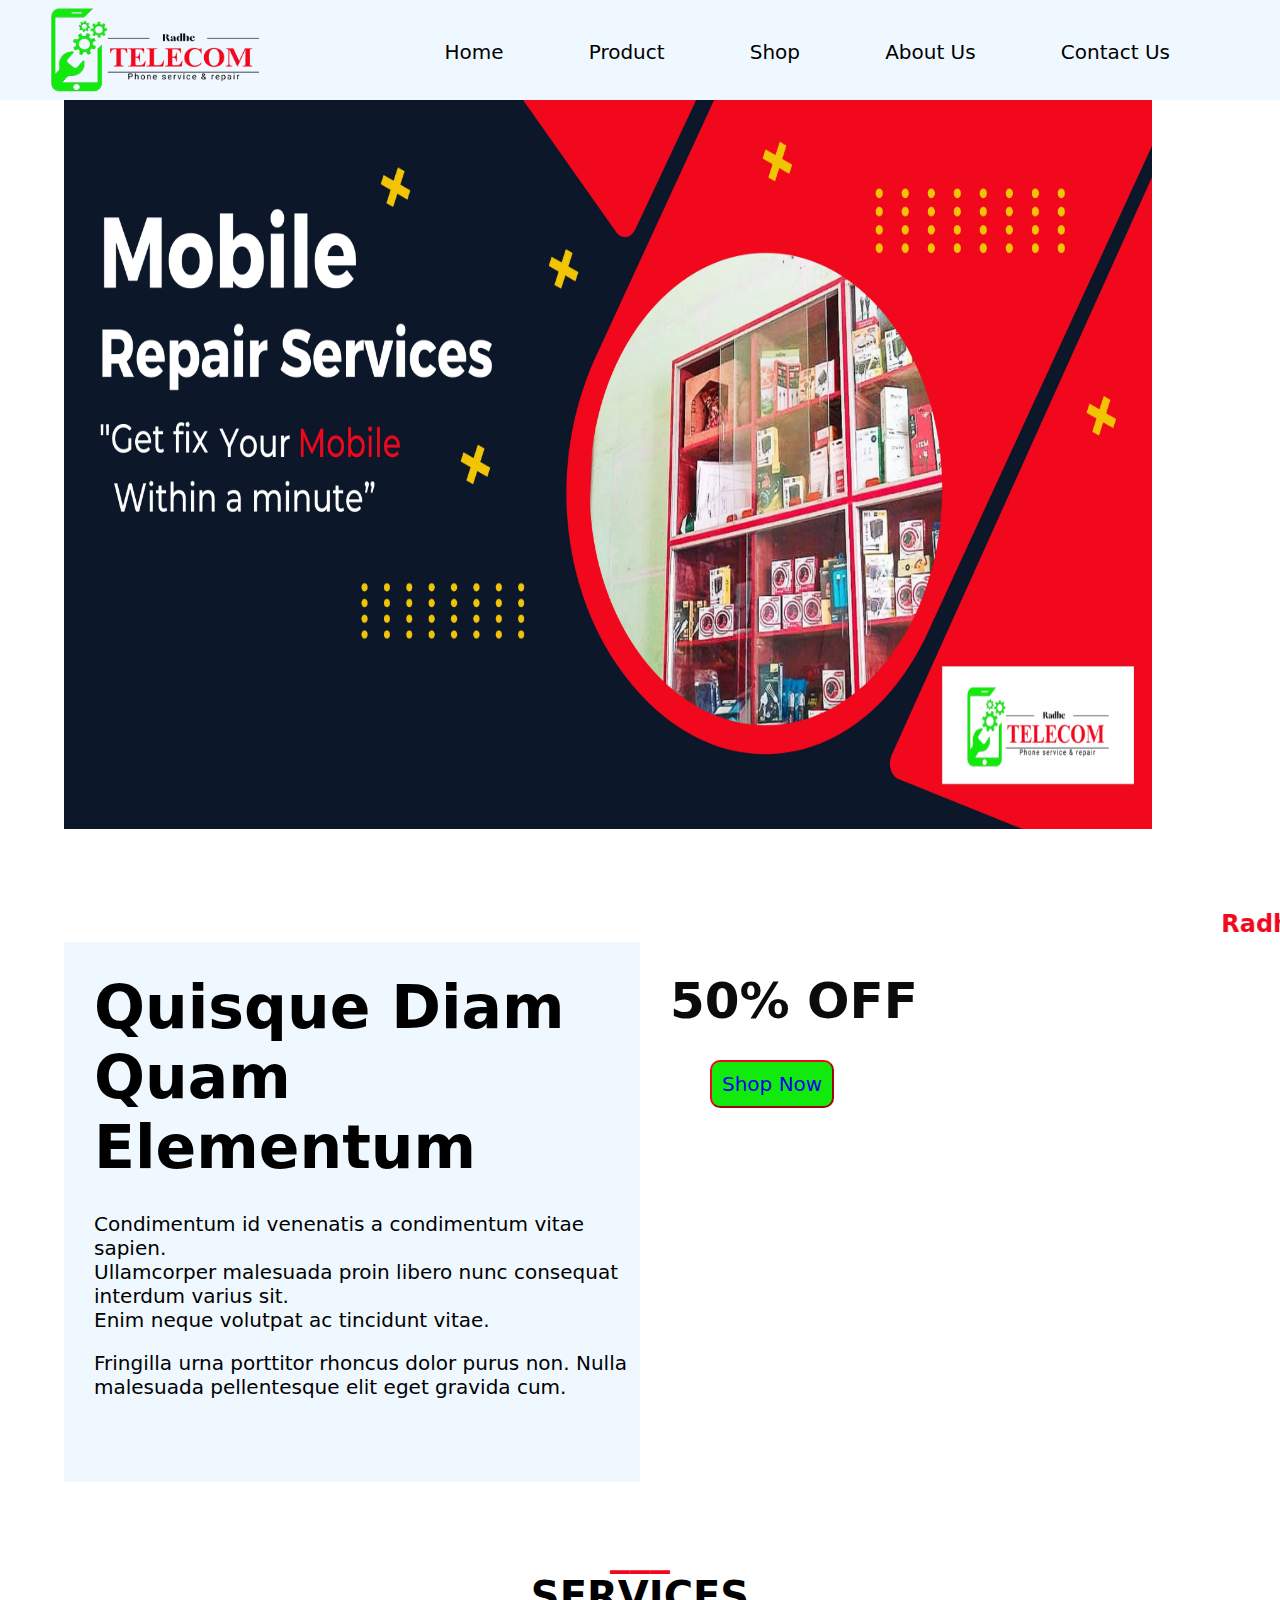
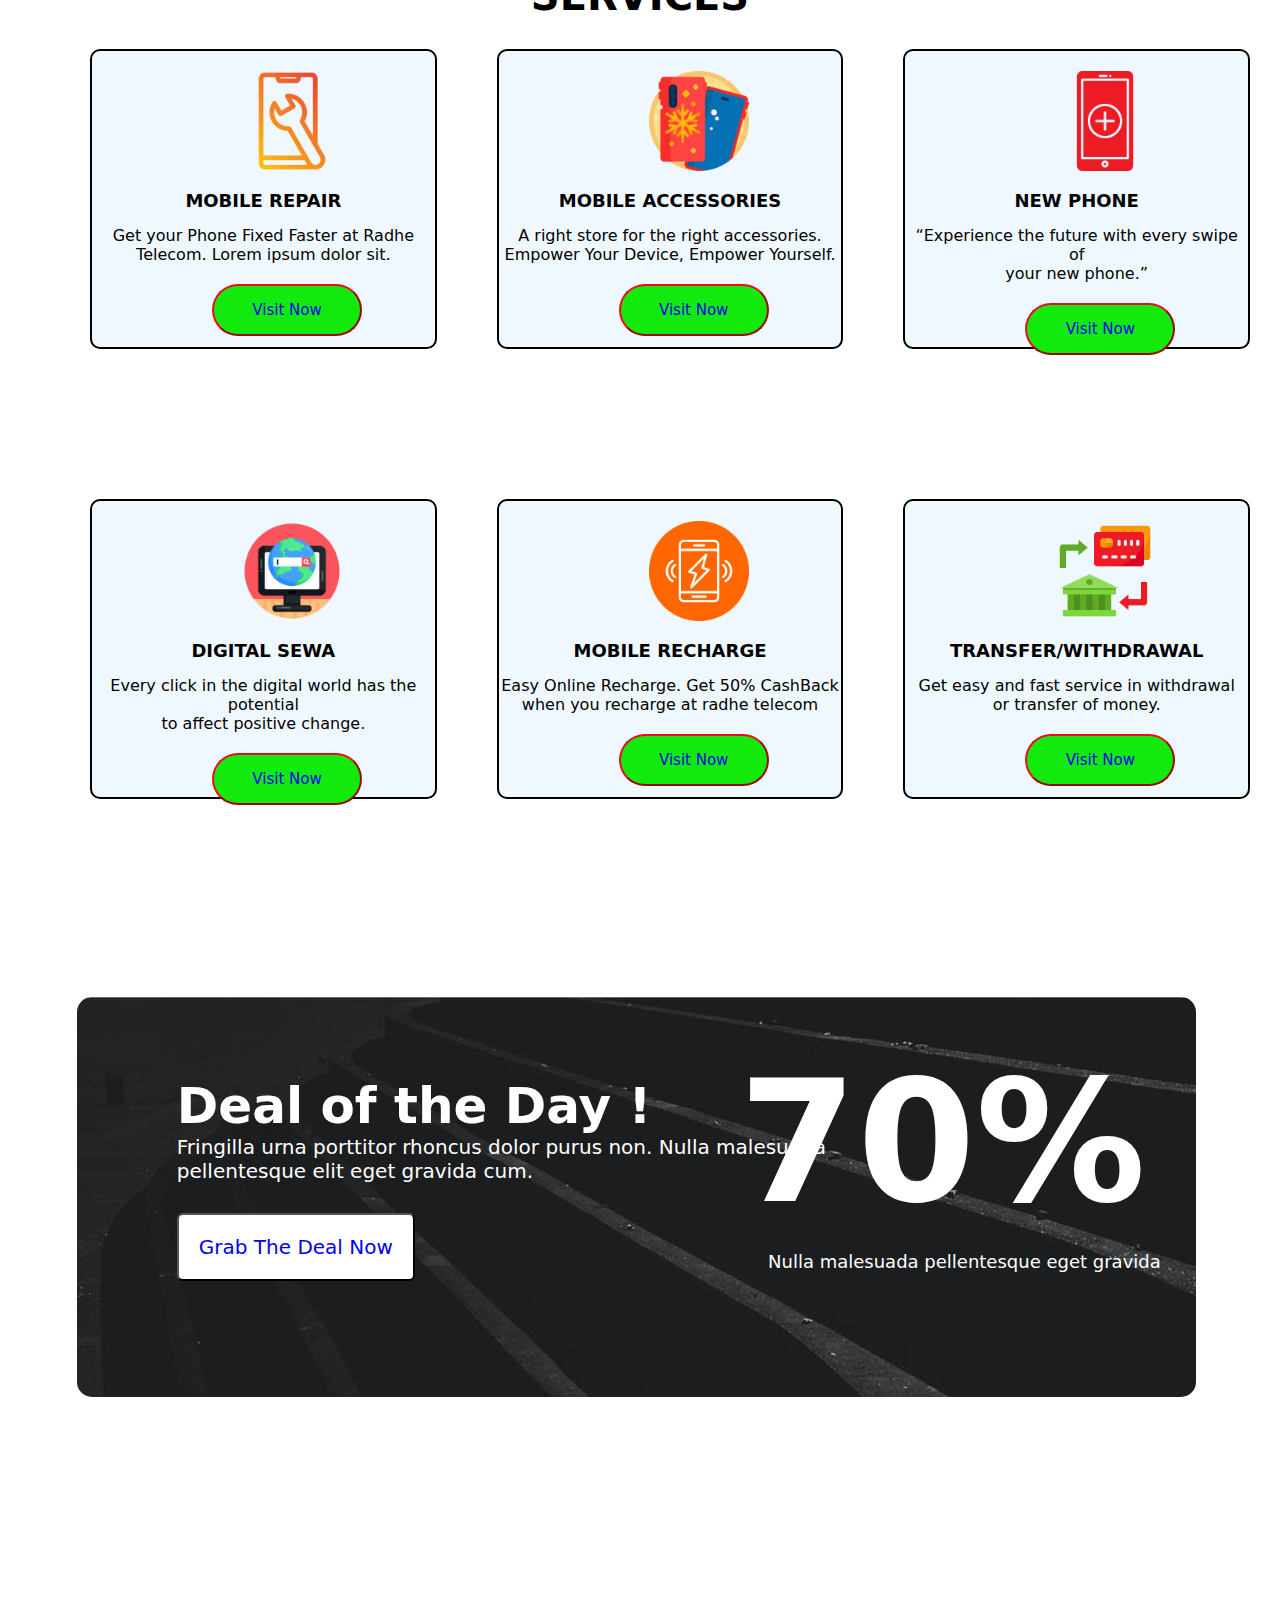
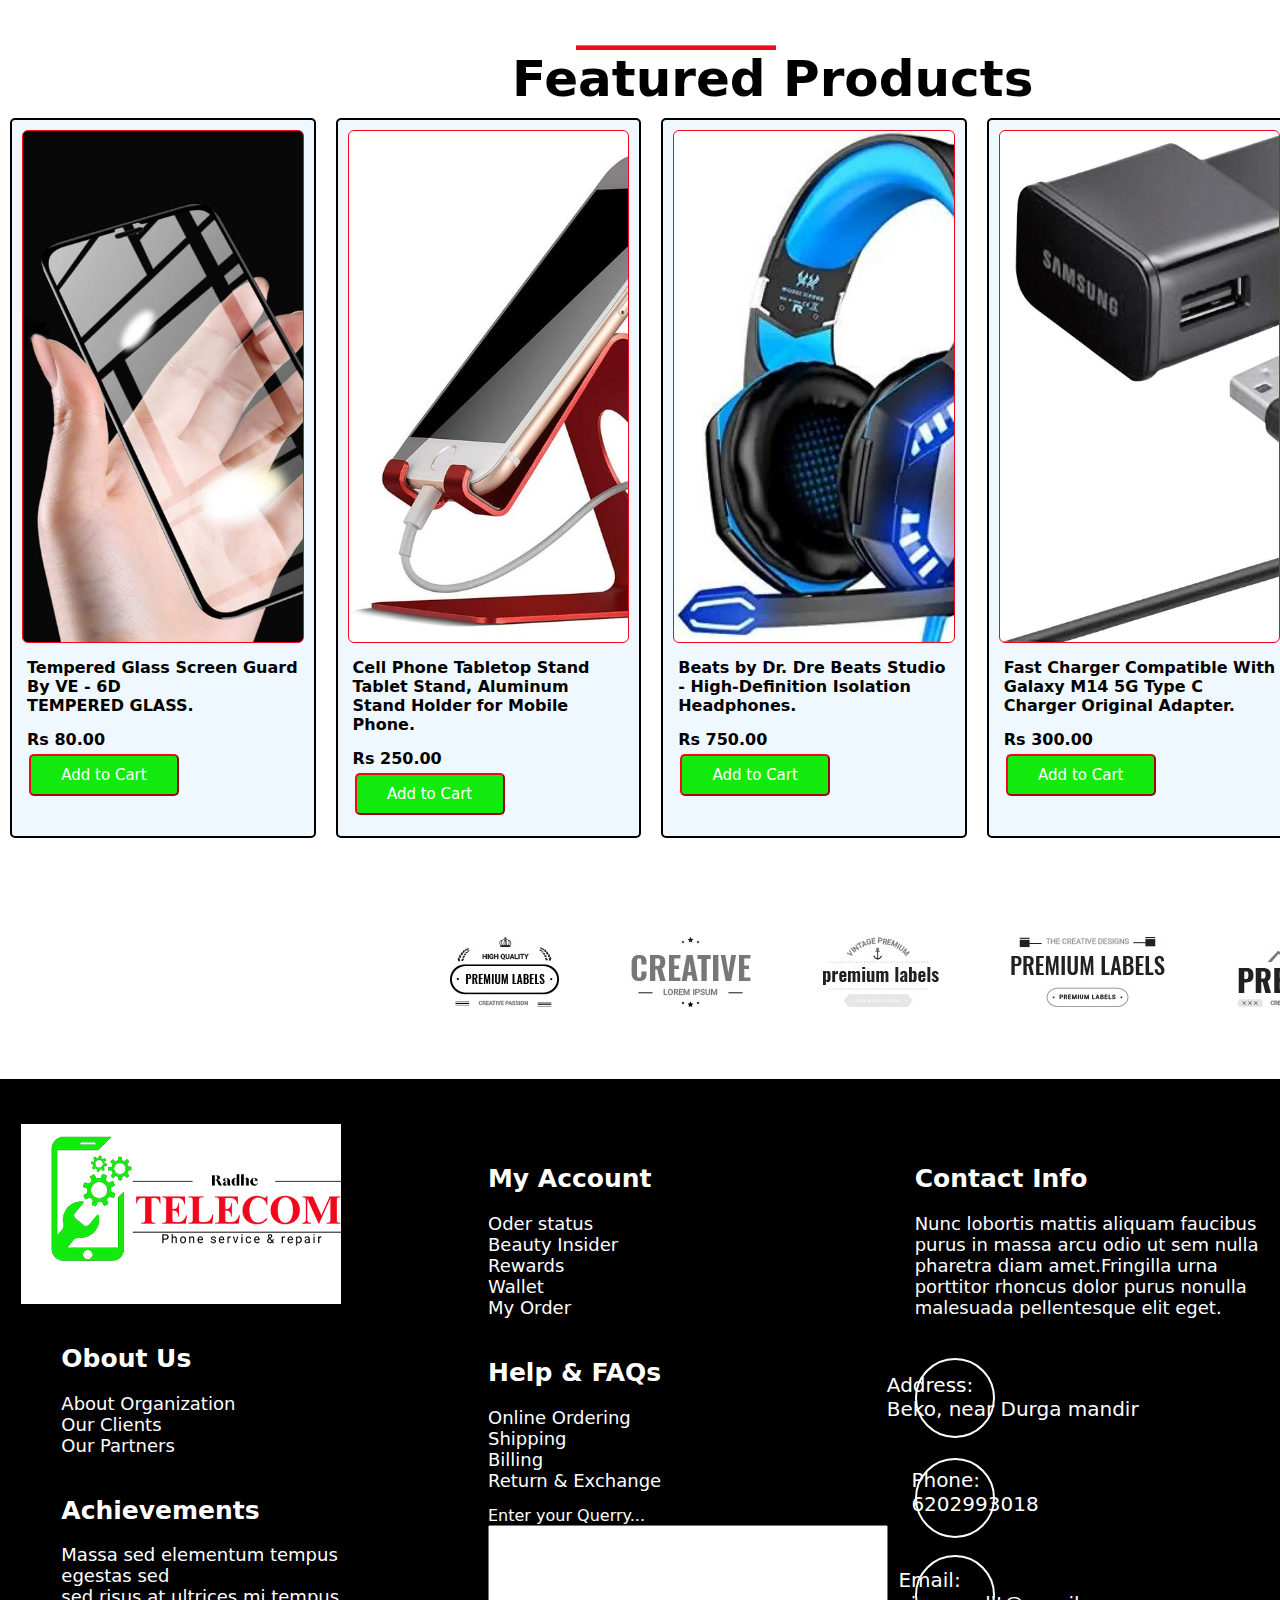
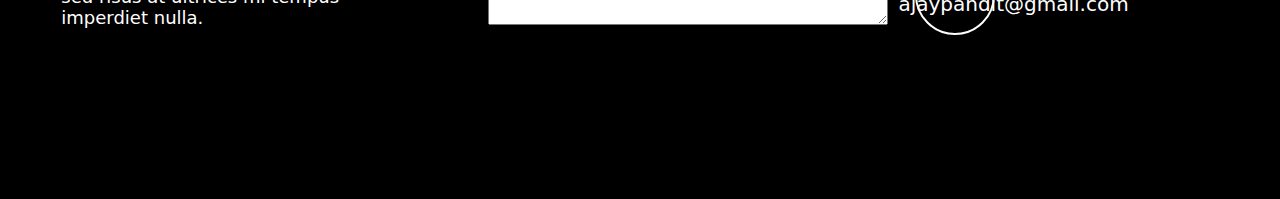
<file: index.html>
<!DOCTYPE html>
<html lang="en">
<head>
    <meta charset="UTF-8">
    <meta name="viewport" content="width=device-width, initial-scale=1.0">
    <title>Radhe Telecom</title>
   <link rel="stylesheet" href="style.css">
   <link rel="stylesheet" href="https://cdnjs.cloudflare.com/ajax/libs/font-awesome/6.5.1/css/all.min.css" integrity="sha512-DTOQO9RWCH3ppGqcWaEA1BIZOC6xxalwEsw9c2QQeAIftl+Vegovlnee1c9QX4TctnWMn13TZye+giMm8e2LwA==" crossorigin="anonymous" referrerpolicy="no-referrer" />
</head>
<body>
    <header>
        <div class="logo">
           <a href="./index.html"> <img src="./Radhe telecom logo.png" alt="logo" height="100px" width="250px;  "></a>
        </div>
        
        <ul>
            <li><a href="./index.html">Home</a></li>
            <li><a href="./product.html">Product</a></li>
            <li><a href="./shop.html">Shop</a></li>
            <li><a href="./about_us.html">About Us</a></li>
            <li><a href="./contact_us.html">Contact Us</a></li>
        </ul>
    </header>
    <section class="one">
        <div class="main">
            <img style="padding-left: 5%;" src="./radhe banner.jpg" alt="banner" height="90%" width="90%">
        </div>
        <marquee>
        <h2 style="color: RGB(241, 8, 29); padding-top: -20px;"><b>Radhe Telecom | Open: 8:30 AM to 8:00 PM |</b></h2></marquee>
    </section>
    <section class="two">
        <div class="first">
            <p id="ft"><b>Quisque Diam Quam Elementum</b></p>
            <p style="font-size: 20px; padding-left: 30px;">Condimentum id venenatis a condimentum vitae sapien.<br> Ullamcorper malesuada proin libero nunc consequat interdum varius sit. <br>Enim neque volutpat ac tincidunt vitae.</p>
            <br>
            <p style="font-size: 20px; padding-left: 30px;">Fringilla urna porttitor rhoncus dolor purus non. Nulla malesuada pellentesque elit eget gravida cum.</p>
        </div>
        <div class="second">
            <p class="sin">
               <b> 50% OFF</b>
            </p>
            <button id="bt"><a href="./shop.html">Shop Now</a></button>
        </div>
    </section>
    <section class="three">
        <div><p style="color: RGB(241, 8, 29); text-align: center; font-size: 40px;" ><b> ___ </b></p>
        <p style="font-size: 40px; text-align: center;"><b> SERVICES</b></p></div>
        <div class="blocks">
            <div class="box">
                <img style="margin-left: 150px; margin-top: 20px;" src="./mobile repair.png" alt="mobile" height="100px" width="100px">
                <p style="text-align: center; font-size: large;padding: 15px; "><b>MOBILE REPAIR</b></p>
                <p style="text-align: center;">Get your Phone Fixed Faster at Radhe Telecom. Lorem ipsum dolor sit.</p>
                <button id="butt"><a href="./product.html"> Visit Now</a></button>
            </div>
            <div class="box">
                <img style="margin-left: 150px; margin-top: 20px;" src="./mobile accessories.png" alt="mobile" height="100px" width="100px">
                <p style="text-align: center; font-size: large;padding: 15px; "><b>MOBILE ACCESSORIES</b></p>
                <p style="text-align: center;">A right store for the right accessories.<br>Empower Your Device, Empower Yourself.</p>
                <button id="butt"><a href="shop.html"> Visit Now</a></button>
            </div>
            <div class="box">
                <img style="margin-left: 150px; margin-top: 20px;" src="./new phone.png" alt="mobile" height="100px" width="100px">
                <p style="text-align: center; font-size: large;padding: 15px; "><b>NEW PHONE</b></p>
                <p style="text-align: center;">“Experience the future with every swipe of<br> your new phone.”</p>
                <button id="butt"><a href="./product.html"> Visit Now</a></button>
            </div>
            
        </div>
        <div class="blocks">
            <div class="box">
                <img style="margin-left: 150px; margin-top: 20px;" src="./digital sewa.png" alt="mobile" height="100px" width="100px">
                <p style="text-align: center; font-size: large;padding: 15px; "><b>DIGITAL SEWA</b></p>
                <p style="text-align: center;">Every click in the digital world has the potential<br> to affect positive change.</p>
                <button id="butt"><a href="shop.html"> Visit Now</a></button>
            </div>
            <div class="box">
                <img style="margin-left: 150px; margin-top: 20px;" src="./recharge.png" alt="mobile" height="100px" width="100px">
                <p style="text-align: center; font-size: large;padding: 15px; "><b>MOBILE RECHARGE</b></p>
                <p style="text-align: center;">Easy Online Recharge. Get 50% CashBack when you recharge at radhe telecom</p>
                <button id="butt"><a href="./product.html"> Visit Now</a></button>
            </div>
            <div class="box">
                <img style="margin-left: 150px; margin-top: 20px;" src="./transfer.png" alt="mobile" height="100px" width="100px">
                <p style="text-align: center; font-size: large;padding: 15px; "><b>TRANSFER/WITHDRAWAL</b></p>
                <p style="text-align: center;">Get easy and fast service in withdrawal <br>or transfer of money.       </p>
                <button id="butt"><a href="./shop.html"> Visit Now</a></button>
            </div>
        </div>
    </section>
    <section class="four">
        <div class="deal">
            <p style="font-family: system-ui, -apple-system, BlinkMacSystemFont, 'Segoe UI', Roboto, Oxygen, Ubuntu, Cantarell, 'Open Sans', 'Helvetica Neue', sans-serif; font-size: 50px; color: white;padding-top: 80px;padding-left: 100px;"><b>Deal of the Day !</b></p>
            <p style="color: white;padding-left: 100px; font-size: 20px; font-family: system-ui, -apple-system, BlinkMacSystemFont, 'Segoe UI', Roboto, Oxygen, Ubuntu, Cantarell, 'Open Sans', 'Helvetica Neue', sans-serif;">Fringilla urna porttitor rhoncus dolor purus non. Nulla malesuada<br> pellentesque elit eget gravida cum.</p>
            <button id="dealb">
                <a href="./shop.html"> Grab The Deal Now</a>
            </button>
            <p style="font-family: system-ui, -apple-system, BlinkMacSystemFont, 'Segoe UI', Roboto, Oxygen, Ubuntu, Cantarell, 'Open Sans', 'Helvetica Neue', sans-serif; font-size: 170px; float:right;color: white;margin-top:-140px; margin-right: 50px;" ><b>70%</b></p>
            <p style="color: white; font-size: 18px; font-family: system-ui, -apple-system, BlinkMacSystemFont, 'Segoe UI', Roboto, Oxygen, Ubuntu, Cantarell, 'Open Sans', 'Helvetica Neue', sans-serif; float: right; margin-left: 300px; margin-right: 35px;margin-top: -30px;">Nulla malesuada pellentesque eget gravida</p>
        </div>
    </section>
<section class="five">
       
    <p style="font-size: 50px; color: RGB(241, 8, 29); margin-left: 45%;"><b>________</b></p>
    <p style="font-size: 50px; margin-left: 40%;"><b>Featured Products</b></p>
    <div style="display: flex; height: 85vh;">
    <div class="outer">
         <div class="p1"></div>
         <p style="margin: 15px;"><b>Tempered Glass Screen Guard By VE - 6D <br> TEMPERED GLASS.</b></p>
         <p style="margin: 15px;"><b>   Rs 80.00</b></p>
         <button id="butt_cart"><a href="./shop.html">Add to Cart</a> </button>
    </div>
    <div class="outer">
         <div class="p2"></div>
         <p style="margin: 15px;"><b>Cell Phone Tabletop Stand Tablet Stand, Aluminum Stand Holder for Mobile Phone.</b></p>
         <p style="margin: 15px;"><b>   Rs 250.00</b></p>
         <button id="butt_cart"><a href="./shop.html">Add to Cart</a> </button>
    </div>
    <div class="outer">
         <div class="p3"></div>
         <p style="margin: 15px;"><b>Beats by Dr. Dre Beats Studio - High-Definition Isolation Headphones.</b></p>
         <p style="margin: 15px;"><b>   Rs 750.00</b></p>
         <button id="butt_cart"><a href="./shop.html">Add to Cart</a> </button>
    </div>
    <div class="outer">
         <div class="p4"></div>
         <p style="margin: 15px;"><b>Fast Charger Compatible With Galaxy M14 5G Type C Charger Original Adapter.</b></p>
         <p style="margin: 15px;"><b>   Rs 300.00</b></p>
         <button id="butt_cart"><a href="./shop.html">Add to Cart</a> </button>
    </div>
    
</div>
    </section>
    <section>
        <div class="body6">
            <img src="e1.jpg" alt="d">
            <img src="e2.jpg" alt="d">
            <img src="e3.jpg" alt="d">
            <img src="e4.jpg" alt="d">
            <img src="e5.jpg" alt="d">
        </div>
    </section>
    <footer>
        <div class="row">
            <div style="background-color: white; height: 20vh;
            width: 25vw;text-align: center;">
            <img src="./Radhe telecom logo.png" alt="logo">
            </div>
            <p style="margin: 40px; font-size: 25px;color: white;
            "><b><a style="color: white;" href="./about_us.html"> Obout Us</a></b></p>
            <ul style="margin-top: -20px;color: white;font-size: 18px;">
                <li>About Organization</li>
                <li>Our Clients</li>
                <li>Our Partners</li>
            </ul>
            <p style="margin: 40px;font-size: 25px;color: white;"><b><a style="color: white;" href="./shop.html">Achievements</a></b><br><br></p>
             <p style="margin-left: 40px;margin-top: -50px;font-size: 18px;color: white;"> Massa sed elementum tempus egestas sed<br> sed risus at ultrices mi tempus<br> imperdiet nulla.</p>
        </div>
        <div class="row">
            <p style="margin: 40px;font-size: 25px;"><b><a style="color: white;" href="./index.html">My Account</a></b></p>
            <ul style="font-size: 18px;margin-top: -20px;">
                <li>Oder status</li>
                <li>Beauty Insider</li>
                <li>Rewards</li>
                <li>Wallet</li>
                <li>My Order </li>
            </ul>
            <p style="margin: 40px;font-size: 25px;"><b><a style="color: white;" href="./contact_us.html">Help & FAQs</a></b></p>
            <ul style="font-size: 18px;margin-top: -20px;">
                <li>Online Ordering</li>
                <li>Shipping</li>
                <li>Billing</li>
                <li>Return & Exchange</li>
            </ul>
            <p style="margin-left: 40px;margin-top: 15px;"><a style="color: white;"href="###">Enter your Querry...</a></p>
           <textarea style="height: 100px; width: 400px; margin-left: 40px;"> </textarea>
        </div>
        <div class="row">
            <p style="margin: 40px;font-size: 25px;"><b><a style="color: white;" href="./contact_us.html">Contact Info</a></b></p>
            <p style="margin-left: 40px;margin-top: -20px;font-size: 18px;color: white;">Nunc lobortis mattis aliquam faucibus purus in massa arcu odio ut sem nulla pharetra diam amet.Fringilla urna porttitor rhoncus dolor purus nonulla malesuada pellentesque elit eget.</p>
            <p style="float: right;margin-right: 120px;font-size: 20px;margin-top: 55px;">Address:<br>
                Beko, near Durga mandir</p>
            <div style="height:80px ; width:80px
            ; border-style: solid; border-width: 2px;
            border-color:white;margin: 40px;text-align: center;font-size: 50px;border-radius: 40px;padding-top: 13px;"><i class="fa-solid fa-location-dot"></i>
            </div>
            <p style="float: right;margin-right: 220px;font-size: 20px;margin-top:-10px;">Phone:<br>
               <a style="color: white;" href="###"> 6202993018</a></p>
            
            <div style="height:80px ; width:80px
            ; border-style: solid; border-width: 2px;
            border-color:white;margin-left:40px;margin-top:-20px;text-align: center;font-size: 50px;border-radius: 40px;padding-top: 13px;"><i class="fa-solid fa-phone-volume"></i>
            </div>
            <p style="float: right;margin-right: 130px;font-size: 20px;margin-top:30px;">Email:<br>
                <a style="color: white;"  href="###">ajaypandit@gmail.com</a></p>
            <div style="height:80px ; width:80px
            ; border-style: solid; border-width: 2px;
            border-color:white;margin-left:40px;margin-top:17px;text-align: center;font-size: 50px;border-radius: 40px;padding-top: 13px;"><i class="fa-regular fa-envelope"></i>
            </div>
        </div>
    </footer>
</body>
</html>
</file>
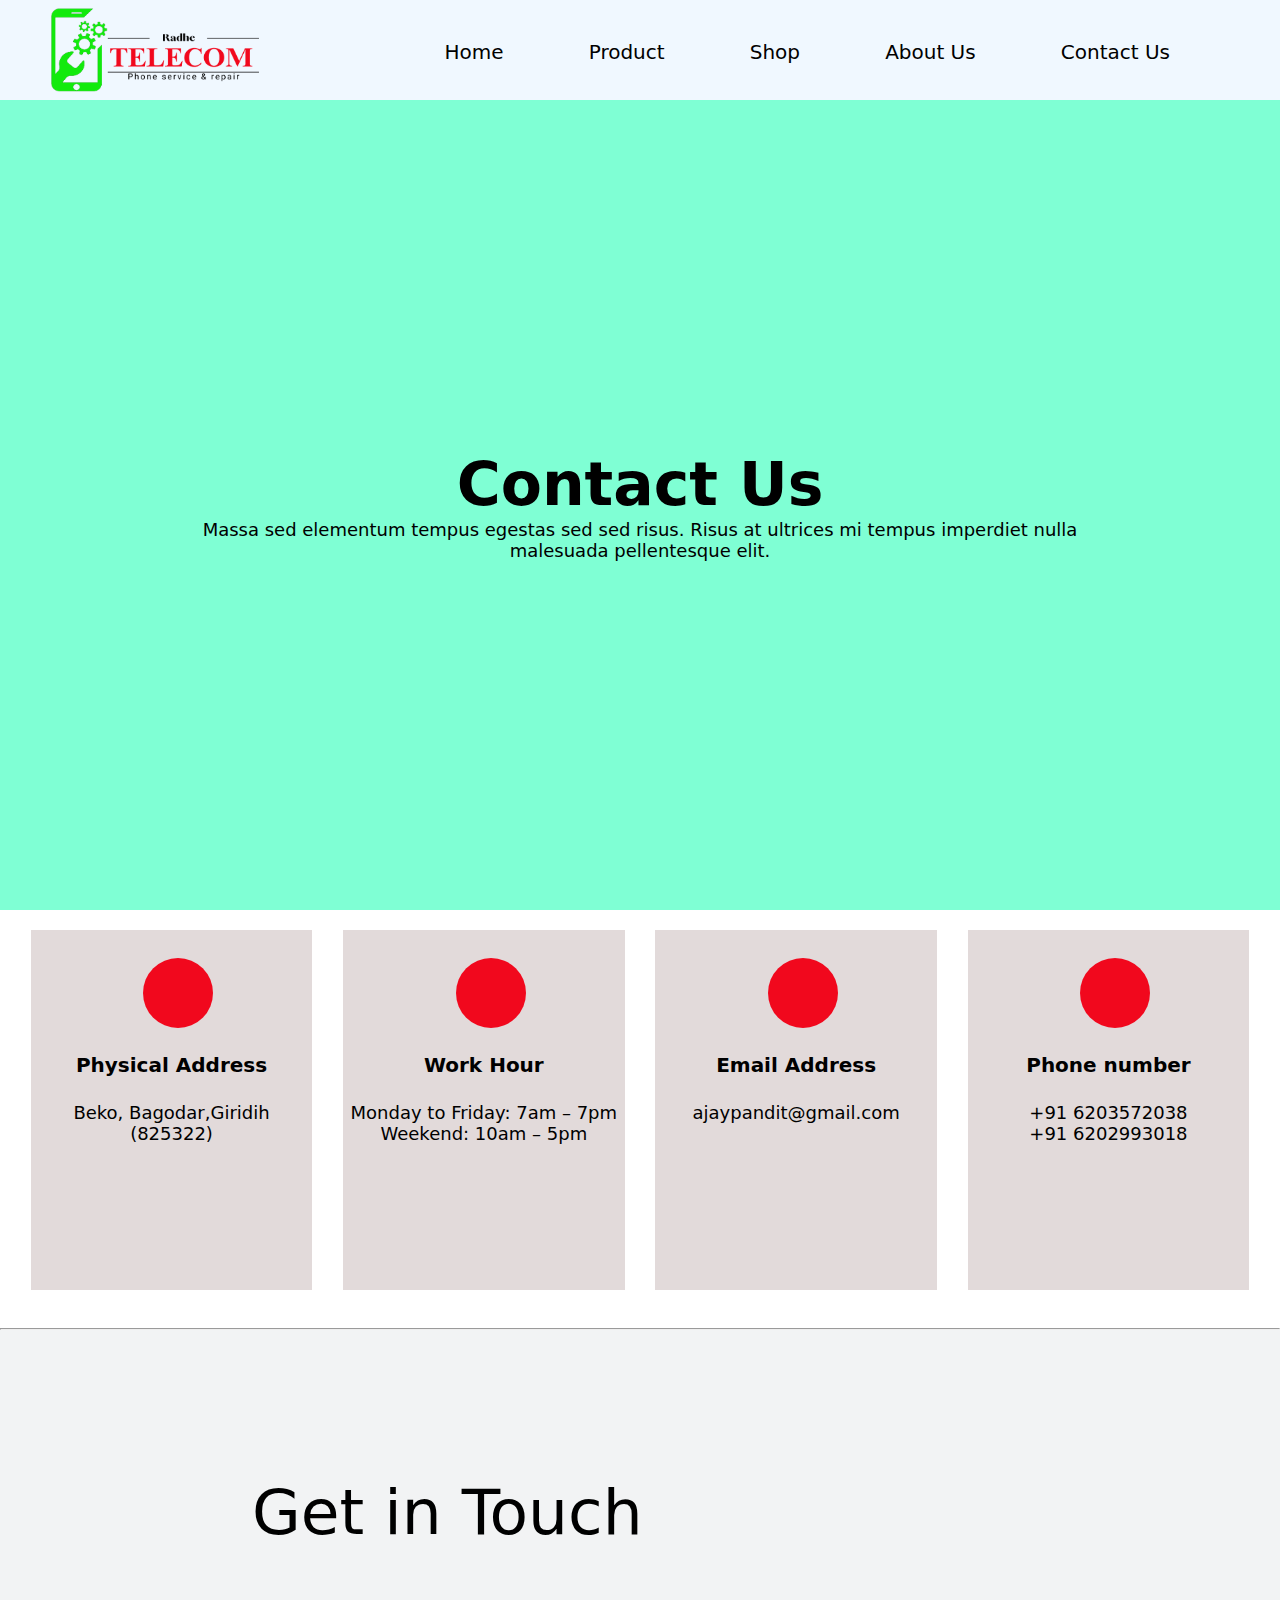
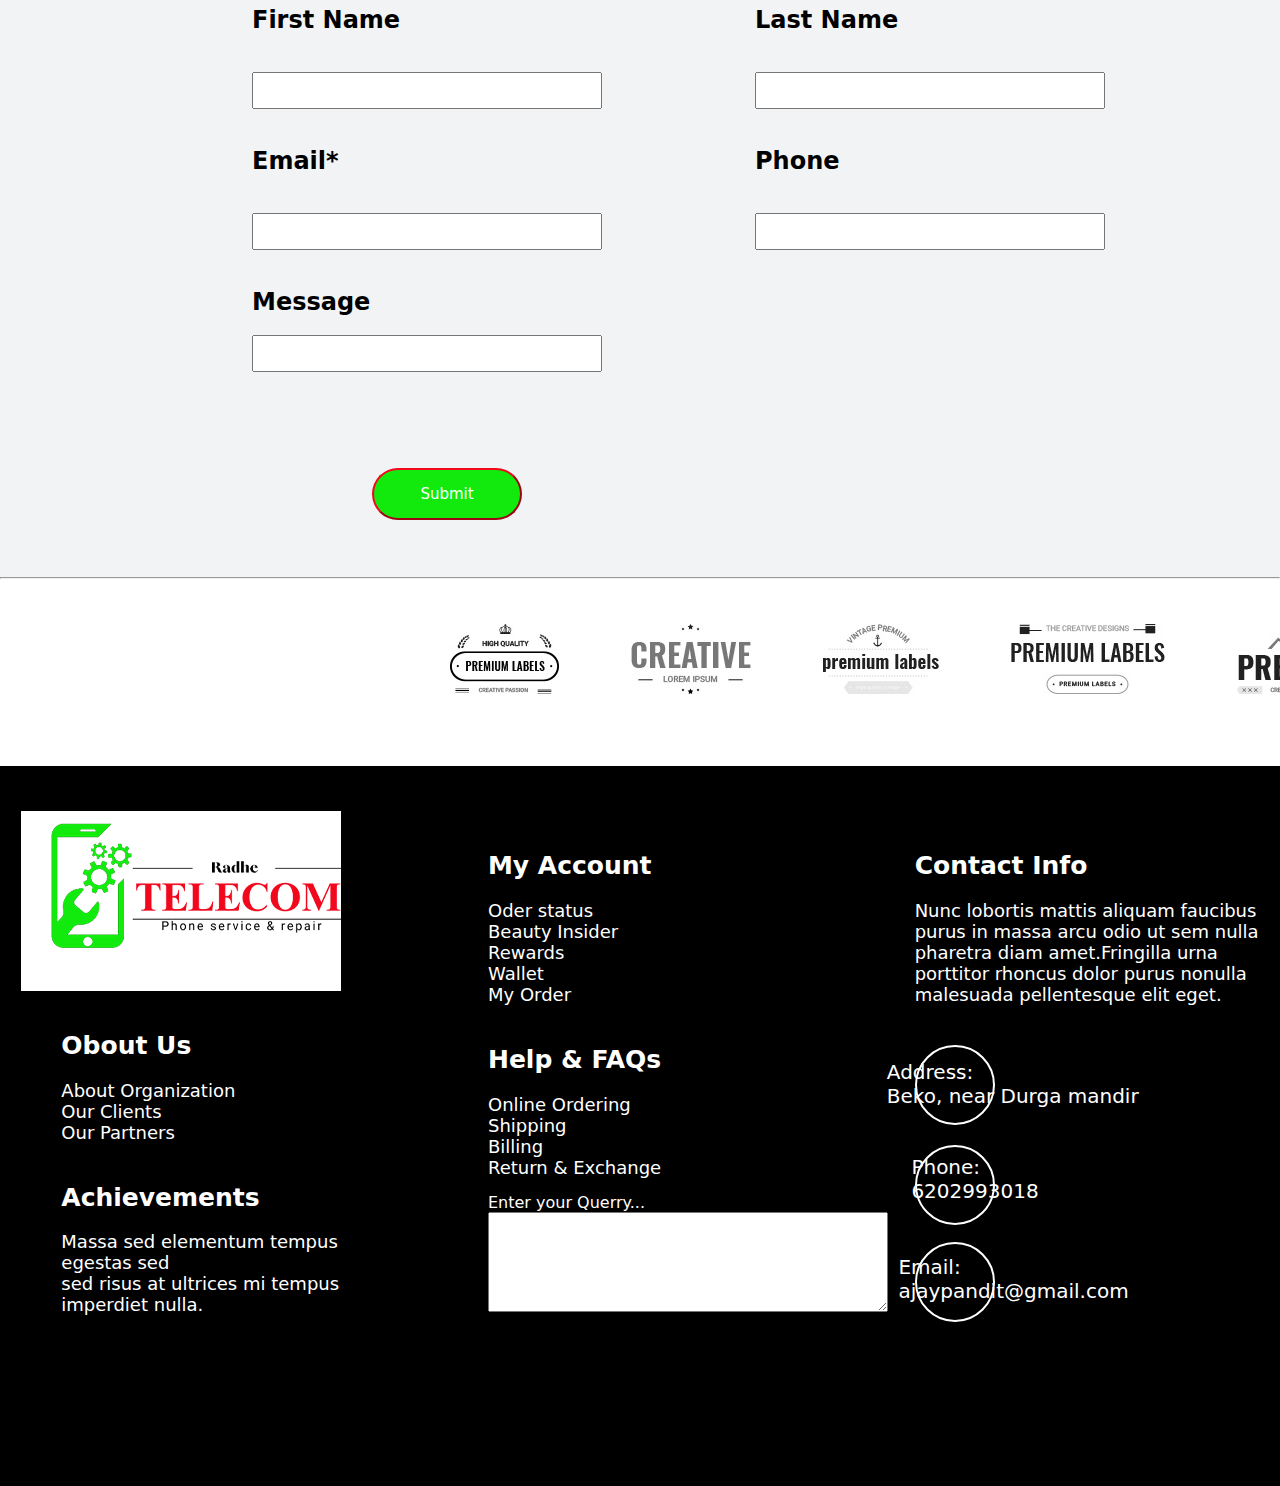
<file: contact_us.html>
<!DOCTYPE html>
<html lang="en">
<head>
    <meta charset="UTF-8">
    <meta name="viewport" content="width=device-width, initial-scale=1.0">
    <title>contact us</title>
    <link href="./style.css" rel="stylesheet">
    <link rel="stylesheet" href="https://cdnjs.cloudflare.com/ajax/libs/font-awesome/6.5.1/css/all.min.css" integrity="sha512-DTOQO9RWCH3ppGqcWaEA1BIZOC6xxalwEsw9c2QQeAIftl+Vegovlnee1c9QX4TctnWMn13TZye+giMm8e2LwA==" crossorigin="anonymous" referrerpolicy="no-referrer" />
</head>
<body>
    <header>
        <div class="logo">
            <a href="./index.html"> <img src="./Radhe telecom logo.png" alt="logo" height="100px" width="250px;  "></a>
        </div>
        <!-- <img src="./Radhe telecom logo.png" alt="logo" height="150px" width="250px"> -->
        <ul>
            <li><a href="./index.html">Home</a></li>
            <li><a href="./product.html">Product</a></li>
            <li><a href="shop.html">Shop</a></li>
            <li><a href="./about_us.html">About Us</a></li>
            <li><a href="./contact_us.html">Contact Us</a></li>
        </ul>
    </header> 
    <section class="contact1">
        <div style="margin: auto; text-align: center;">
            <p style="font-size: 60px;"><b>Contact Us</b></p>
            <p style="font-size: large;">Massa sed elementum tempus egestas sed sed risus. Risus at ultrices mi tempus imperdiet nulla <br>malesuada pellentesque elit.</p>
        </div>
    </section>
    <section class="contact2">
        <div class="c1">
            <div style="height: 70px;width: 70px; border-radius:50px; background-color: RGB(241, 8, 29);text-align: center;margin-top:10%; margin-left: 40%; "><i style="font-size: 27px; margin-top: 20px;" class="fa-solid fa-location-dot"></i></div>
            <p style="margin-top: 25px; font-size: 20px;"><b>Physical Address</b></p>
            <p style="margin-top: 25px; font-size: large;">Beko, Bagodar,Giridih (825322)</p>
        </div>
        <div class="c1">
            <div style="height: 70px;width: 70px; border-radius:50px; background-color: RGB(241, 8, 29);text-align: center;margin-top:10%; margin-left: 40%; "><i style="font-size: 27px; margin-top: 20px;" class="fa-solid fa-clock"></i></i></div>
            <p style="margin-top: 25px; font-size: 20px;"><b>Work Hour</b></p>
            <p style="margin-top: 25px; font-size: large;">Monday to Friday: 7am – 7pm<br>
                Weekend: 10am – 5pm</p>
        </div>
        <div class="c1">
            <div style="height: 70px;width: 70px; border-radius:50px; background-color: RGB(241, 8, 29);text-align: center;margin-top:10%; margin-left: 40%; "><i style="font-size: 27px; margin-top: 20px;"class="fa fa-envelope" aria-hidden="true"></i></i></div>
            <p style="margin-top: 25px; font-size: 20px;"><b>Email Address</b></p>
            <p style="margin-top: 25px; font-size: large;">ajaypandit@gmail.com
            </p>
        </div>
        <div class="c1">
            <div style="height: 70px;width: 70px; border-radius:50px; background-color: RGB(241, 8, 29);text-align: center;margin-top:10%; margin-left: 40%; "><i style="font-size: 27px; margin-top: 20px;" class="fa fa-phone" aria-hidden="true""></i></div>
            <p style="margin-top: 25px; font-size: 20px;"><b>Phone number</b></p>
            <p style="margin-top: 25px; font-size: large;">+91 6203572038<br>+91 6202993018</p>
        </div>
        
    </section>
    <br><br>
     <hr>

     <div class="body2">
        <br><br>
        <h1>Get in Touch</h1>
        <br><br><br>
        <div class="body2a">
            <div class="a1">
                <h2>First Name</h2>
                <br><br>
                <input id="p" type="text">

            </div>

            <div class="a2">
                <h2>Last Name</h2>
                <br><br>
                <input type="text">

            </div>

        </div> 


        <br><br>
   <div class="body2s">
        <div class="body2a">
            <div class="a1">
                <h2>Email*</h2>
                <br><br>
                <input type="text">

            </div>

            <div class="a2">
                <h2>Phone</h2>
                <br><br>
                <input type="text">

            </div>

        </div> 

        <br><br>
        <h2>Message</h2>
        <br>
        <input type="text">
        <br><br><br><br><br>
        <button id="butt">Submit</button>
        <br><br><br>
        
        
    </div>
    <div class="s2">
        <iframe id="map" src="https://www.google.com/maps/embed?pb=!1m14!1m12!1m3!1d1750517.5864517696!2d75.4110207!3d31.026816300000004!2m3!1f0!2f0!3f0!3m2!1i1024!2i768!4f13.1!5e0!3m2!1sen!2sin!4v1706464511120!5m2!1sen!2sin" width="600" height="450" style="border:0;" allowfullscreen="" loading="lazy" referrerpolicy="no-referrer-when-downgrade"></iframe>
    </div>
</div><hr>
<section>
    <div class="body6">
        <img src="e1.jpg" alt="d">
        <img src="e2.jpg" alt="d">
        <img src="e3.jpg" alt="d">
        <img src="e4.jpg" alt="d">
        <img src="e5.jpg" alt="d">
    </div>
</section>
    
    






<footer>
    <div class="row">
        <div style="background-color: white; height: 20vh;
        width: 25vw;text-align: center;">
        <img src="./Radhe telecom logo.png" alt="logo">
        </div>
        <p style="margin: 40px; font-size: 25px;color: white;
        "><b><a style="color: white;" href="./about_us.html"> Obout Us</a></b></p>
        <ul style="margin-top: -20px;color: white;font-size: 18px;">
            <li>About Organization</li>
            <li>Our Clients</li>
            <li>Our Partners</li>
        </ul>
        <p style="margin: 40px;font-size: 25px;color: white;"><b><a style="color: white;" href="./shop.html">Achievements</a></b><br><br></p>
         <p style="margin-left: 40px;margin-top: -50px;font-size: 18px;color: white;"> Massa sed elementum tempus egestas sed<br> sed risus at ultrices mi tempus<br> imperdiet nulla.</p>
    </div>
    <div class="row">
        <p style="margin: 40px;font-size: 25px;"><b><a style="color: white;" href="./index.html">My Account</a></b></p>
        <ul style="font-size: 18px;margin-top: -20px;">
            <li>Oder status</li>
            <li>Beauty Insider</li>
            <li>Rewards</li>
            <li>Wallet</li>
            <li>My Order </li>
        </ul>
        <p style="margin: 40px;font-size: 25px;"><b><a style="color: white;" href="./contact_us.html">Help & FAQs</a></b></p>
        <ul style="font-size: 18px;margin-top: -20px;">
            <li>Online Ordering</li>
            <li>Shipping</li>
            <li>Billing</li>
            <li>Return & Exchange</li>
        </ul>
        <p style="margin-left: 40px;margin-top: 15px;"><a style="color: white;"href="###">Enter your Querry...</a></p>
       <textarea style="height: 100px; width: 400px; margin-left: 40px;"> </textarea>
    </div>
    <div class="row">
        <p style="margin: 40px;font-size: 25px;"><b><a style="color: white;" href="./contact_us.html">Contact Info</a></b></p>
        <p style="margin-left: 40px;margin-top: -20px;font-size: 18px;color: white;">Nunc lobortis mattis aliquam faucibus purus in massa arcu odio ut sem nulla pharetra diam amet.Fringilla urna porttitor rhoncus dolor purus nonulla malesuada pellentesque elit eget.</p>
        <p style="float: right;margin-right: 120px;font-size: 20px;margin-top: 55px;">Address:<br>
            Beko, near Durga mandir</p>
        <div style="height:80px ; width:80px
        ; border-style: solid; border-width: 2px;
        border-color:white;margin: 40px;text-align: center;font-size: 50px;border-radius: 40px;padding-top: 13px;"><i class="fa-solid fa-location-dot"></i>
        </div>
        <p style="float: right;margin-right: 220px;font-size: 20px;margin-top:-10px;">Phone:<br>
           <a style="color: white;" href="###"> 6202993018</a></p>
        
        <div style="height:80px ; width:80px
        ; border-style: solid; border-width: 2px;
        border-color:white;margin-left:40px;margin-top:-20px;text-align: center;font-size: 50px;border-radius: 40px;padding-top: 13px;"><i class="fa-solid fa-phone-volume"></i>
        </div>
        <p style="float: right;margin-right: 130px;font-size: 20px;margin-top:30px;">Email:<br>
            <a style="color: white;"  href="###">ajaypandit@gmail.com</a></p>
        <div style="height:80px ; width:80px
        ; border-style: solid; border-width: 2px;
        border-color:white;margin-left:40px;margin-top:17px;text-align: center;font-size: 50px;border-radius: 40px;padding-top: 13px;"><i class="fa-regular fa-envelope"></i>
        </div>
    </div>
</footer>
</body>
</html>
</file>
<file: style.css>
*{
    margin: 0%;
    text-decoration: none;
    box-sizing: border-box;
    list-style-type: none;
    font-family: system-ui, -apple-system, BlinkMacSystemFont, 'Segoe UI', Roboto, Oxygen, Ubuntu, Cantarell, 'Open Sans', 'Helvetica Neue', sans-serif;

}
header{
    height: 100px;
    background-color:aliceblue;
}
.logo{
    height: 90px;
    width: 220px;
    /* background-image: url("Radhe\ telecom\ logo.png"); */
    background-size: cover;
    background-repeat: no-repeat;
    margin-left: 30px;
}
header ul{
    float: right;
    margin-top: -80px;
    margin-right: 70px;
}
header ul li{
    display: inline-block;
    padding: 30px;
    font-size: 20px;
    /* border-radius: 10px; */
    
}
header ul li a{
    padding: 10px;
    border-radius: 10px;
    color: black;
}
header ul li a:hover{
    background-color:RGB(241, 8, 29) ;
   color:white;
   transform: scale(1.4);
}
#butt{
    background-color:RGB(18, 234, 13) ;padding: 15px; color: white; border-radius: 30px; width: 150px;font-size: 15px;border-color:RGB(241, 8, 29) ; margin-left:  120px; margin-top: 20px;
}
#butt:hover{
    background-color:RGB(241, 8, 29) ;
    color: black;
}
#butt_cart{
    background-color:RGB(18, 234, 13) ;padding: 10px; color: white; border-radius: 5px; width: 150px;font-size: 15px;border-color:RGB(241, 8, 29) ; margin-left:  17px; margin-top: -10px;
    
}
#butt_cart:hover{
    background-color:RGB(241, 8, 29) ;
   
}
#butt_cart a{
    color: white;
}
#butt_cart a:hover{
    color:white
}
.main{
    height: 90vh;
    width: 100vw;
    
}
.two{
    height: 65vh;
  
}
.body6
{
    display: flex;
    margin-top: 5vh;
    margin-left: 50vh;
    margin-bottom: 8vh;
}
.body6 img{
    margin-right: 8vh;
}
.body6 img:hover{
    transform: scale(1.2);
    margin-right: 8vh;
}
.first{
  
    height: 60vh;
    width: 45%;
   margin-left:  5%;
   background-color:aliceblue
}
.second{
    height: 60vh;
    width: 45%;
   margin-left:  5%;
   background-image: url("https://www.mobilityindia.com/wp-content/uploads/2018/12/mobile-accessories28-12-18.jpg");
    background-size:cover;
    background-repeat: no-repeat;
    float: right;
    margin-top: -60vh;
    margin-right: 5%;
   
}
.sin{
    font-size: 50px;
    color: rgb(11, 11, 11);
    padding: 30px;

}
#bt{
    background: transparent;
    background-color:RGB(18, 234, 13);
    color: white;
    border-radius: 10px;
    border-color: RGB(241, 8, 29);
    font-size: 20px;
    padding: 10px;
    margin-left: 70px;
}
#ft{
    font-size: 60px;
    padding: 30px;
}
#bt a{
    text-decoration: none;
   
}
#bt a:hover{
   padding: 5px;
}
.three{
    height: 100vh;
    
}
#SERVICES{
    font-size: 50px;
    text-align: center;
}
.blocks{
    height: 50vh;
    
    display: flex;
    padding-left: 60px;

}
.box{
    height: 300px;
    width: 400px;
    background-color: aliceblue;
    margin: 30px;
    border-style: solid;
    border-width: 2px;
    border-radius: 10px;
    border-color: black;
}
.box:hover{
    transform: scale(1.1);
}
.four{
    height: 85vh;
    /* background-color: aqua; */
    padding-top:  170px;
    padding-left: 6%;
}
.deal{
    /* background-color: rgb(7, 7, 7); */
    background-image: url("./deal-photo.jpg");
    /* background-size: cover; */
    height: 400px;
    width: 93%;
    border-radius: 15px;
}
#dealb{
    background-color: white;
    padding: 20px;
    margin-left: 100px ;
    margin-top: 30px;
    font-size: 20px;
    border-radius: 6px;
    cursor: pointer;
    color: black;
}
#dealb a:hover{
   
    color: RGB(241, 8, 29);
    
}
.five{
    height: 100vh;
    /* background-color: aqua; */
    /* display: flex;
    justify-content: center; */
}

.outer{
    height: 80vh;
    width: 35vw;
    background-color:aliceblue ;
    margin: 10px;
    border-style:solid;
    border-width: 2px;
    border-color:black;
    border-radius: 5px;
  
    
}
.p1{
    height: 57vh;
    width: 22vw;
   
    margin:10px;
    border-radius: 6px;
    background-image: url("./p1.jpg");
    background-size: cover;
    border-style:solid;
    border-width: 0.5px;
    border-color:RGB(241, 8, 29);
  
   
}
.p2{
    height: 57vh;
    width: 22vw;
    
    margin:10px;
    border-radius: 6px;
    background-image: url("./p2.jpg");
    background-size: cover;
    border-style:solid;
    border-width: 0.5px;
    border-color:RGB(241, 8, 29);
}
.p3{
    height: 57vh;
    width: 22vw;
    
    margin:10px;
    border-radius: 6px;
    background-image: url("./p3.jpg");
    background-size: cover;
    border-style:solid;
    border-width: 0.5px;
    border-color:RGB(241, 8, 29);
}
.p4{
    height: 57vh;
    width: 22vw;
   
    margin:10px;
    border-radius: 6px;
    background-image: url("./p4.webp");
    background-size: cover;
  
    border-style:solid;
    border-width: 0.5px;
    border-color:RGB(241, 8, 29);
}
footer{
    height: 80vh;
    background-color: black;
    display: flex;
    color: white;
}
.row{
    height: 70vh;
    width: 30vw;
    margin: auto;
    /* background-color: brown; */
}
.pmain{
    height:100vh;
    width: 100vw;
    background-image: url("https://i.pinimg.com/564x/98/c0/fa/98c0fa0261bf229b297d8866b3a78d49.jpg");
    background-size: cover;
}
.allproduct{
    height: auto;
    /* background-color: aqua; */
    
}
.pall{
    height: 57vh;
    width: 22vw;
   
    margin:10px;
    border-radius: 6px;
    background-color: white;
    background-size: cover;
    border-style:solid;
    border-width: 0.5px;
    border-color:RGB(241, 8, 29);
  
   
}
.about1{
    height: 90vh;
    background-image: url("https://img.freepik.com/free-photo/before-conference_1098-637.jpg?w=996&t=st=1706440713~exp=1706441313~hmac=d75648e5d30517127608ba064316cb561bb52b77dfb77059dc7d9cc390587068");
    background-size: cover;
    display: flex;
    color:RGB(241, 8, 29);
    font-family: system-ui, -apple-system, BlinkMacSystemFont, 'Segoe UI', Roboto, Oxygen, Ubuntu, Cantarell, 'Open Sans', 'Helvetica Neue', sans-serif;
   
}
.team{
    height: auto;
   
}
.members{
    height: 90vh;
    display: flex;
    background-color: rgb(231, 225, 217);
    
    

}
.abc{
    height: 55vh;
    width: 27vw;
   
    margin: 20px;
    border-radius: 5px;
    background-image: url("./ajay.jpg");
    background-size: cover;
}
.abc1{
    height: 55vh;
    width: 28vw;
    
    margin: 22px;
    border-radius: 5px;
    background-image: url("./tilak.jpg");
    background-size: cover;
}
.abc2{
    height: 55vh;
    width: 28vw;
   
    margin: 22px;
    border-radius: 5px;
    background-image: url("./ashok.jpg");
    background-size: cover;
  
}
.contact1{
    height:90vh;
    background-color: aquamarine;
    display: flex;
    background-image: url("https://img.freepik.com/free-photo/top-view-desk-arrangement-with-copy-space_23-2148928166.jpg?w=1380&t=st=1706466147~exp=1706466747~hmac=0e0581ed3c88be90dc55306a98c0130c35bb8e6864ade4fa6cc9851123514269");
    background-size: cover;
}
.contact2{
    height: 40vh;
    
    margin-top: 20px;
    display: flex;
    justify-content: space-evenly;
}
.c1{
    background-color: rgb(226, 218, 218);
    height: 40vh;
    width: 22vw;
    text-align: center;
    
    
}
.c1:hover{
    transform: scale(1.1);
}
.body2
{
    padding-left: 28vh;
    padding-top: 12vh;
    background-color: rgb(242, 243, 244);
}
#map
{
    margin-left: 50vw;
    margin-top: -140vh;
    height: 70vh;
    width: 35vw;
}
.body2 h1{
    font-size: 7vh;
    font-weight: 10;
}

.body2a
{
    display: flex;
}
.a2{
    margin-left: 17vh;
}
input{
    font-size: 3vh;
}
button{
   
    font-weight: 2;
    padding: 2vh;
    font-size: 4vh;
    border-radius: 2vh;

}
.abi{
    margin-right:20px;
    font-size: large;
}
</file>
